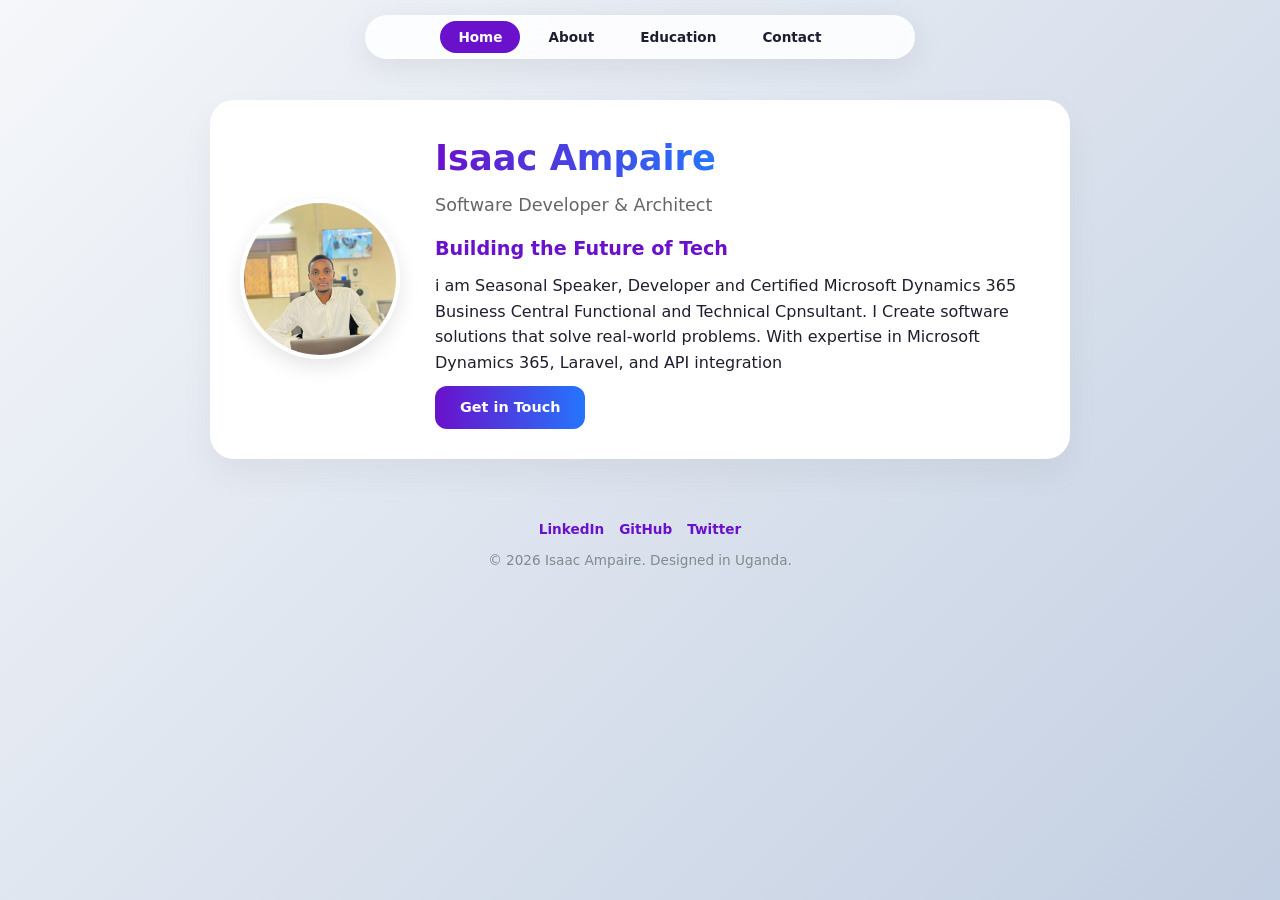
<file: index.html>
<!DOCTYPE html>
<html lang="en">
<head>
    <meta charset="UTF-8">
    <meta name="viewport" content="width=device-width, initial-scale=1.0">
    <title>Isaac Ampaire | Portfolio</title>
    <link rel="stylesheet" href="style.css">
</head>
<body>

    <header>
        <nav>
            <ul>
                <li><a href="./index.html" class="active">Home</a></li>
                <li><a href="./about.html">About</a></li>
                <li><a href="./education.html">Education</a></li>
                <li><a href="./contact.html">Contact</a></li>
            </ul>
        </nav>
    </header>

    <main>
        <section class="card profile-card">
            <div class="profile-side">
                <div class="profile-container">
                    <img src="./images/i.jpeg" alt="Isaac Ampaire" class="profile-img">
                </div>
            </div>
            
            <div class="content-side">
                <h1 class="section-title">Isaac Ampaire</h1>
                <p class="subtitle">Software Developer &  Architect</p>
                
                <div class="bio-text">
                    <h2 class="bio-heading">Building the Future of Tech</h2>
                    <p>
                        i am Seasonal Speaker, Developer and Certified Microsoft Dynamics 365 Business Central Functional and Technical Cpnsultant. I Create software solutions that solve real-world problems. With expertise in Microsoft Dynamics 365, Laravel, and API integration</p>
                </div>
                
                <a href="contact.html" class="btn">Get in Touch</a>
            </div>
        </section>
    </main>

    <footer>
        <div class="social-links">
            <a href="#">LinkedIn</a>
            <a href="#">GitHub</a>
            <a href="#">Twitter</a>
        </div>
        <p>&copy; 2026 Isaac Ampaire. Designed in Uganda.</p>
    </footer>

</body>
</html>
</file>
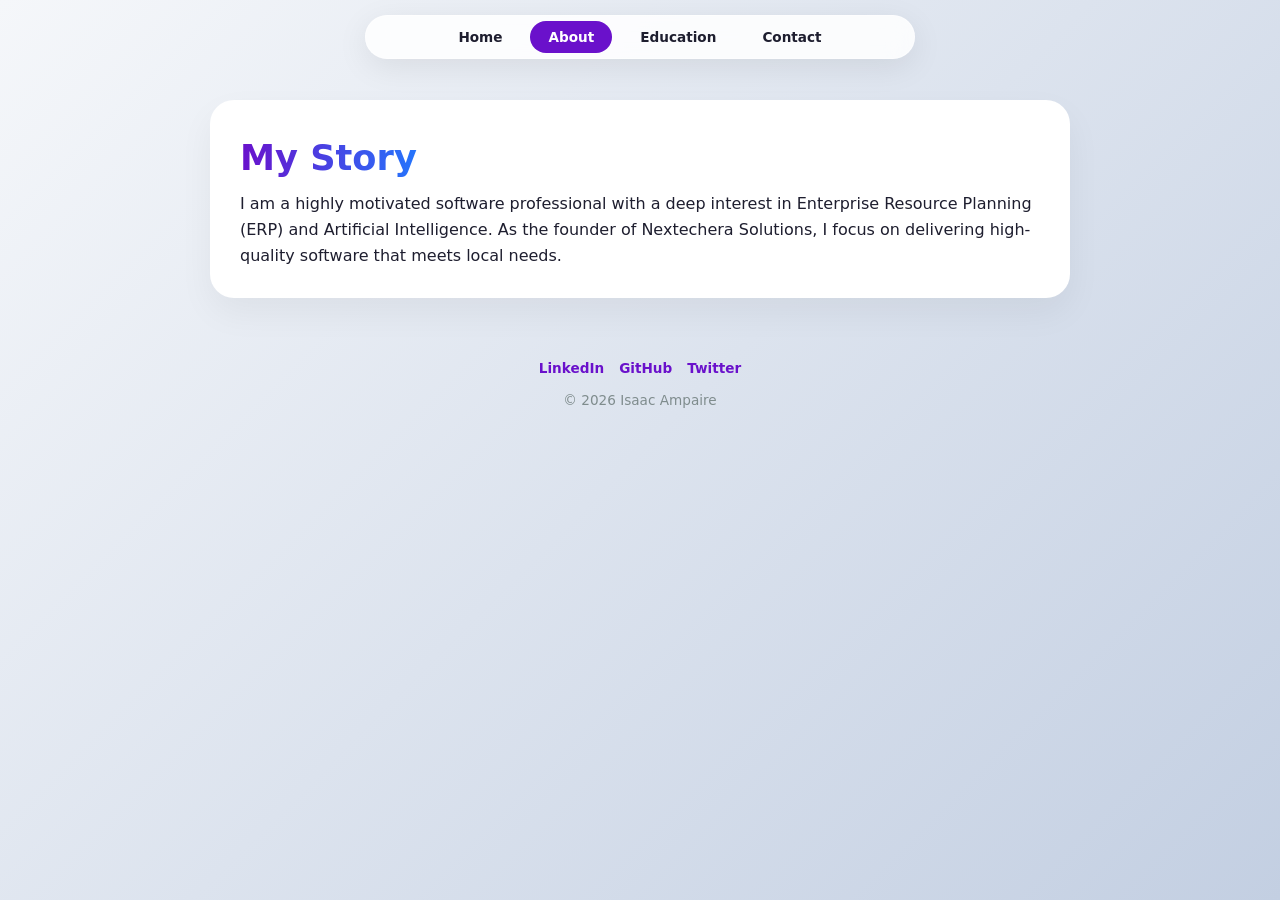
<file: about.html>
<!DOCTYPE html>
<html lang="en">
<head>
    <meta charset="UTF-8">
    <meta name="viewport" content="width=device-width, initial-scale=1.0">
    <title>About Me</title>
    <link rel="stylesheet" href="style.css">
</head>
<body>
    <header>
        <nav>
            <ul>
                <li><a href="./index.html">Home</a></li>
                <li><a href="./about.html" class="active">About</a></li>
                <li><a href="./education.html">Education</a></li>
                <li><a href="./contact.html">Contact</a></li>
            </ul>
        </nav>
    </header>

    <main>
        <div class="card">
            <h1 class="section-title">My Story</h1>
            <p>I am a highly motivated software professional with a deep interest in Enterprise Resource Planning (ERP) and Artificial Intelligence. As the founder of Nextechera Solutions, I focus on delivering high-quality software that meets local needs.</p>
        </div>
    </main>

    <footer>
        <div class="social-links">
            <a href="#">LinkedIn</a>
            <a href="#">GitHub</a>
            <a href="#">Twitter</a>
        </div>
        <p>&copy; 2026 Isaac Ampaire</p>
    </footer>
</body>
</html>
</file>
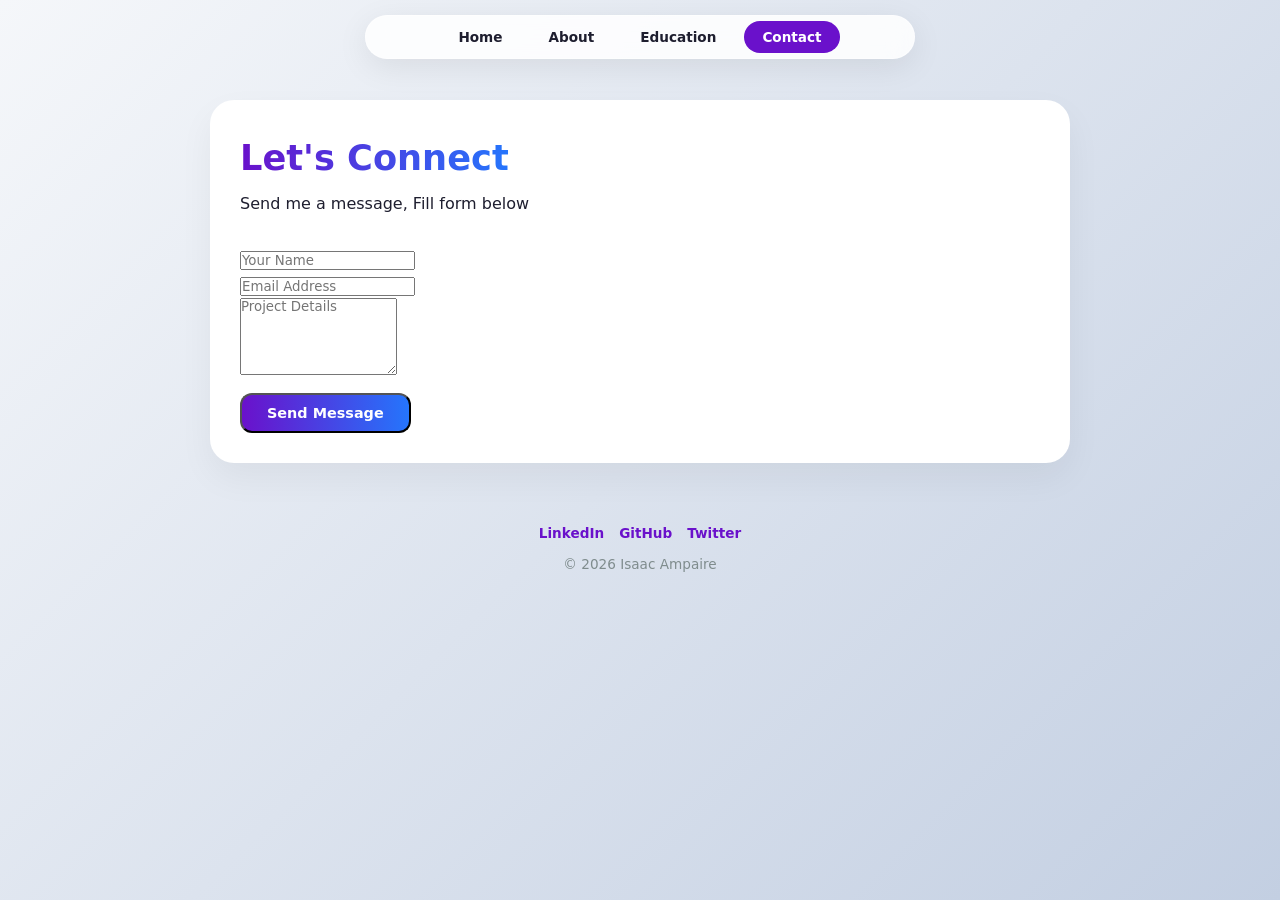
<file: contact.html>
<!DOCTYPE html>
<html lang="en">
<head>
    <meta charset="UTF-8">
    <meta name="viewport" content="width=device-width, initial-scale=1.0">
    <title>Contact Me</title>
    <link rel="stylesheet" href="style.css">
</head>
<body>
    <header>
        <nav>
            <ul>
                <li><a href="./index.html">Home</a></li>
                <li><a href="./about.html">About</a></li>
                <li><a href="./education.html">Education</a></li>
                <li><a href="./contact.html" class="active">Contact</a></li>
            </ul>
        </nav>
    </header>

    <main>
        <div class="card">
            <h1 class="section-title">Let's Connect</h1>
            <p style="margin-bottom: 30px;">Send me a message, Fill form below</p>
            
            <form>
                <div class="input-group">
                    <input type="text" placeholder="Your Name" required>
                </div>
                <div class="input-group">
                    <input type="email" placeholder="Email Address" required>
                </div>
                <div class="input-group">
                    <textarea rows="5" placeholder="Project Details" required></textarea>
                </div>
                <button type="submit" class="btn">Send Message</button>
            </form>
        </div>
    </main>

    <footer>
        <div class="social-links">
            <a href="#">LinkedIn</a>
            <a href="#">GitHub</a>
            <a href="#">Twitter</a>
        </div>
        <p>&copy; 2026 Isaac Ampaire</p>
    </footer>
</body>
</html>
</file>
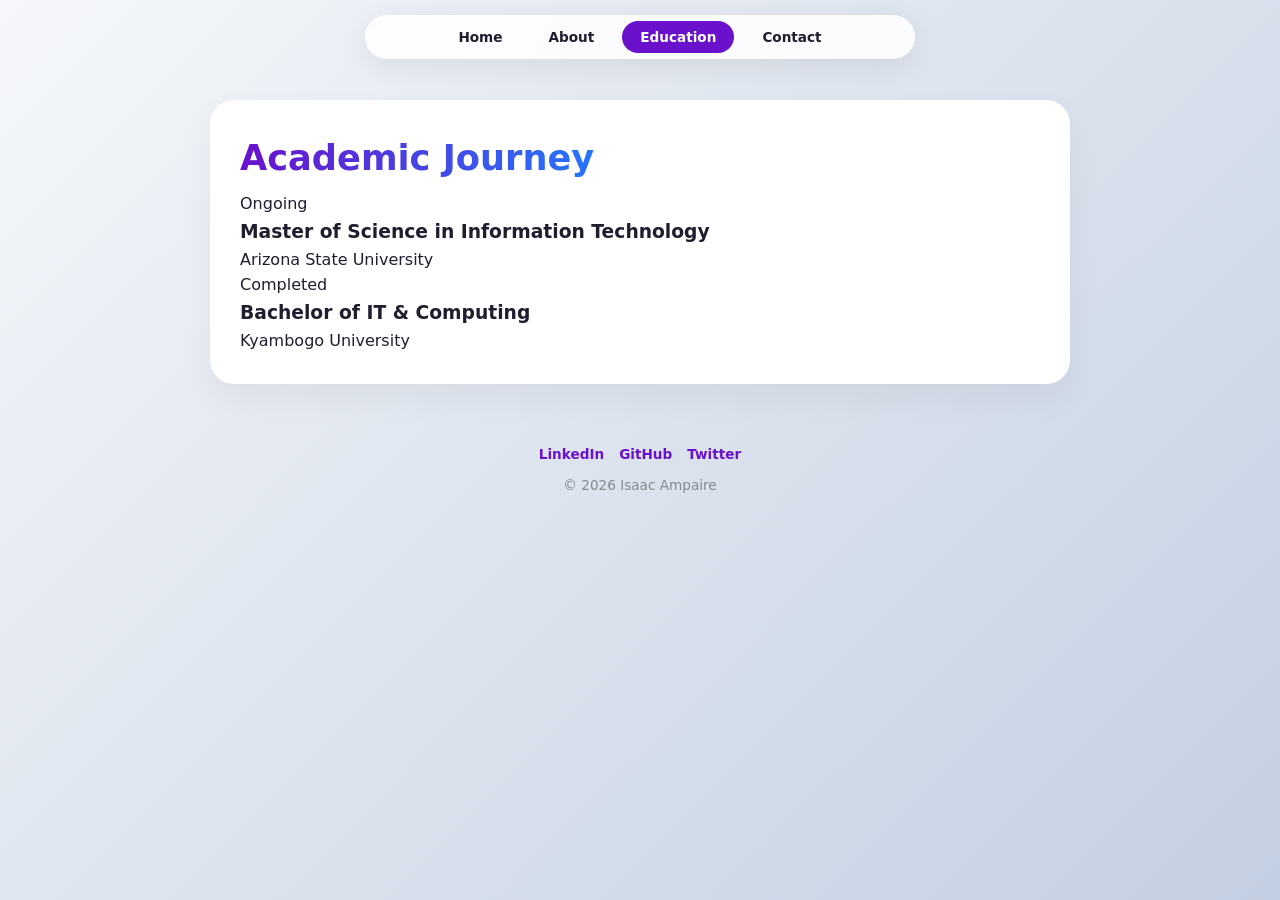
<file: education.html>
<!DOCTYPE html>
<html lang="en">
<head>
    <meta charset="UTF-8">
    <meta name="viewport" content="width=device-width, initial-scale=1.0">
    <title>Education</title>
    <link rel="stylesheet" href="style.css">
</head>
<body>
    <header>
        <nav>
            <ul>
                <li><a href="./index.html">Home</a></li>
                <li><a href="./about.html">About</a></li>
                <li><a href="./education.html" class="active">Education</a></li>
                <li><a href="./contact.html">Contact</a></li>
            </ul>
        </nav>
    </header>

    <main>
        <div class="card">
            <h1 class="section-title">Academic Journey</h1>
            <div class="item">
                <span class="badge">Ongoing</span>
                <h3>Master of Science in Information Technology</h3>
                <p>Arizona State University</p>
            </div>
            <div class="item">
                <span class="badge">Completed</span>
                <h3>Bachelor of IT & Computing</h3>
                <p>Kyambogo University</p>
            </div>
        </div>
    </main>

    <footer>
        <div class="social-links">
            <a href="#">LinkedIn</a>
            <a href="#">GitHub</a>
            <a href="#">Twitter</a>
        </div>
        <p>&copy; 2026 Isaac Ampaire</p>
    </footer>
</body>
</html>
</file>
<file: style.css>
:root {
    --primary: #6a11cb;
    --secondary: #2575fc;
    --purple-light: #f3e8ff;
    --dark: #1e1e2f;
    --white: #ffffff;
    --bg-gradient: linear-gradient(135deg, #f5f7fa 0%, #c3cfe2 100%);
}

* {
    margin: 0;
    padding: 0;
    box-sizing: border-box;
    font-family: 'Inter', system-ui, -apple-system, sans-serif;
}

body {
    background: var(--bg-gradient);
    min-height: 100vh;
    color: var(--dark);
    line-height: 1.6;
    padding-top: 80px;
}


header {
    position: fixed;
    top: 15px;
    left: 50%;
    transform: translateX(-50%);
    width: 95%;
    max-width: 550px;
    background: rgba(255, 255, 255, 0.85);
    backdrop-filter: blur(12px);
    border-radius: 50px;
    padding: 8px 20px;
    display: flex;
    justify-content: center;
    align-items: center;
    box-shadow: 0 8px 32px rgba(0,0,0,0.08);
    z-index: 1000;
    border: 1px solid rgba(255, 255, 255, 0.4);
}

nav ul {
    display: flex;
    list-style: none;
    gap: 10px;
}

nav ul li a {
    text-decoration: none;
    color: var(--dark);
    font-weight: 600;
    padding: 8px 18px;
    border-radius: 25px;
    transition: 0.3s;
    font-size: 0.85rem;
}

nav ul li a:hover, nav ul li a.active {
    background: var(--primary);
    color: white;
}


main {
    max-width: 900px;
    margin: 0 auto;
    padding: 20px;
}

.card {
    background: var(--white);
    padding: 30px;
    border-radius: 24px;
    box-shadow: 0 15px 35px rgba(0,0,0,0.05);
    margin-bottom: 20px;
}


.profile-card {
    display: flex;
    align-items: center;
    gap: 35px;
}

.profile-side {
    flex: 0 0 160px;
}

.profile-container {
    width: 160px;
    height: 160px;
    border-radius: 50%;
    overflow: hidden;
    border: 4px solid white;
    box-shadow: 0 8px 20px rgba(0,0,0,0.1);
}

.profile-img {
    width: 100%;
    height: 100%;
    object-fit: cover;
}

.content-side {
    flex: 1;
}

.section-title {
    font-size: 2.2rem;
    margin-bottom: 5px;
    background: linear-gradient(to right, var(--primary), var(--secondary));
    -webkit-background-clip: text;
    -webkit-text-fill-color: transparent;
    display: inline-block;
}

.subtitle {
    font-size: 1.1rem;
    color: #666;
    margin-bottom: 15px;
    font-weight: 500;
}

.bio-heading {
    color: var(--primary);
    font-size: 1.2rem;
    margin-bottom: 8px;
    font-weight: 700;
}

.btn {
    display: inline-block;
    background: linear-gradient(to right, var(--primary), var(--secondary));
    color: white;
    text-decoration: none;
    padding: 10px 25px;
    border-radius: 12px;
    font-weight: bold;
    font-size: 0.9rem;
    margin-top: 10px;
    transition: transform 0.2s, box-shadow 0.2s;
}

.btn:hover {
    transform: translateY(-2px);
    box-shadow: 0 5px 15px rgba(37, 117, 252, 0.3);
}

/* --- Footer --- */
footer {
    text-align: center;
    padding: 20px 0 40px;
    color: #7f8c8d;
    font-size: 0.85rem;
}

.social-links {
    margin-bottom: 10px;
    display: flex;
    justify-content: center;
    gap: 15px;
}

.social-links a {
    text-decoration: none;
    color: var(--primary);
    font-weight: 600;
}


@media (max-width: 768px) {
    .profile-card {
        flex-direction: column;
        text-align: center;
        padding: 40px 20px;
    }
    
    header { width: 90%; }
    
    .profile-side { flex: 0 0 auto; }
}
</file>
